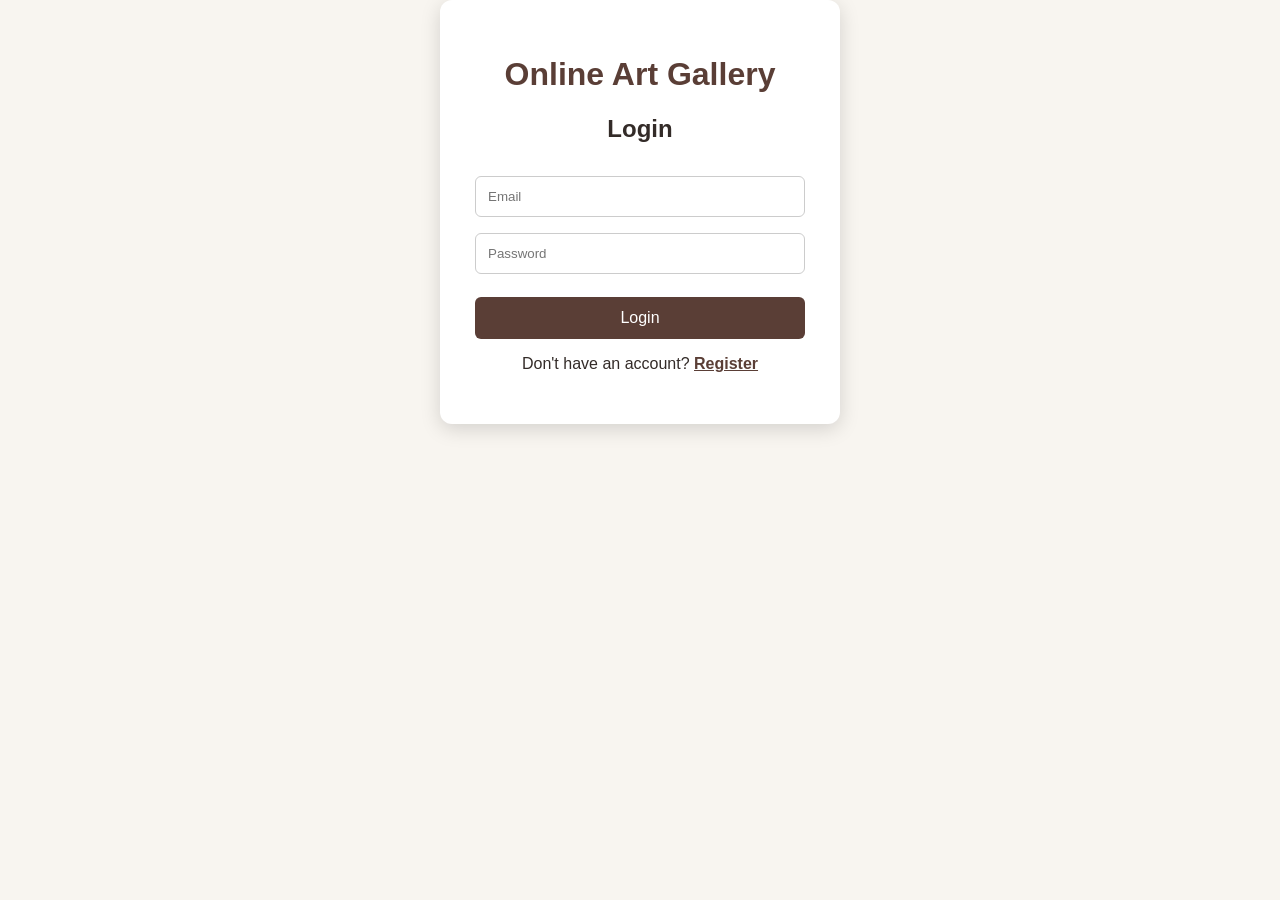
<file: artist-dashboard.html>
<!DOCTYPE html>
<html>
<head>
    <title>Artist Dashboard - ArtVista</title>
    <link rel="stylesheet" href="style.css">
</head>

<body>

<header>
    <div class="logo">ArtVista</div>

    <nav>
        <a href="index.html">Home</a>
        <a href="artwork.html">Manage Artworks</a>
        <a href="artists.html">Artists</a>
        <a href="#" onclick="logout()">Logout</a>
    </nav>
</header>

<div class="container">

    <h1>Artist Dashboard</h1>

    <p id="welcomeMessage"></p>

    <hr>

    <h2>Artist Options</h2>

    <button onclick="window.location.href='artwork.html'">
        Manage My Artworks
    </button>

    <button onclick="window.location.href='index.html'">
        View Main Gallery
    </button>

</div>

<script>

const loggedInUser =
    JSON.parse(localStorage.getItem("loggedInUser"));

if (!loggedInUser || loggedInUser.role !== "ARTIST") {

    window.location.href = "login.html";

} else {

    document.getElementById("welcomeMessage").innerText =
        "Welcome, " + loggedInUser.name + "!";
}

function logout() {

    localStorage.removeItem("loggedInUser");

    window.location.href = "login.html";
}

</script>

</body>
</html>
</file>
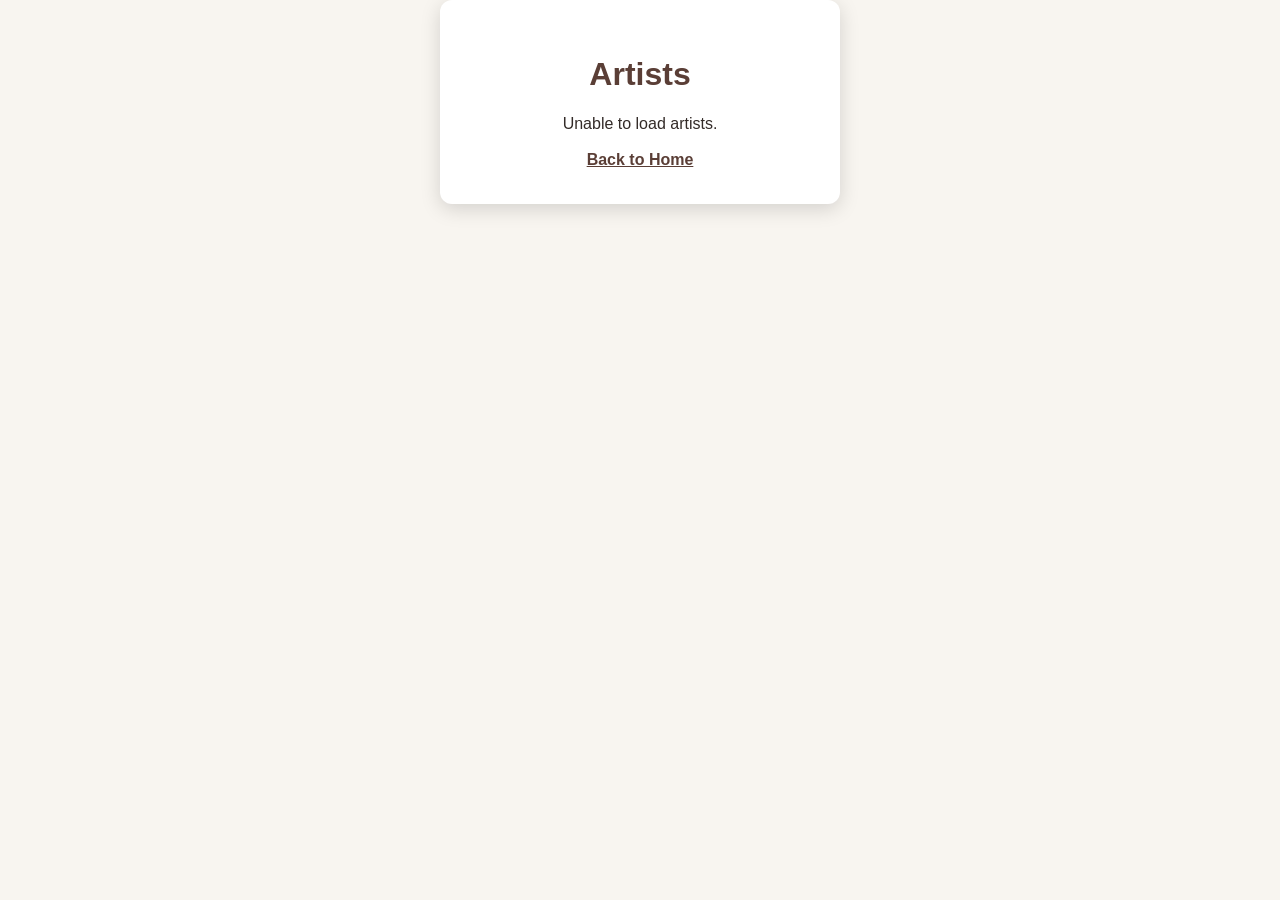
<file: artists.html>
<!DOCTYPE html>
<html>
<head>
    <title>Art Gallery - Artists</title>
    <link rel="stylesheet" href="style.css">
</head>
<body>

<div class="container">
    <h1>Artists</h1>

    <div id="artistsList">
        Loading artists...
    </div>

    <br>

    <a href="index.html">Back to Home</a>
</div>

<script>
    fetch("http://localhost:8080/api/artists")
        .then(response => response.json())
        .then(artists => {

            const artistsList = document.getElementById("artistsList");

            artistsList.innerHTML = "";

            if (artists.length === 0) {
                artistsList.innerHTML = "<p>No artists found.</p>";
                return;
            }

            artists.forEach(artist => {

                const artistDiv = document.createElement("div");

                artistDiv.innerHTML = `
                    <h2>${artist.name}</h2>
                    <p>${artist.bio}</p>
                    <p><strong>Email:</strong> ${artist.email}</p>
                    <hr>
                `;

                artistsList.appendChild(artistDiv);
            });
        })
        .catch(error => {
            console.error(error);
            document.getElementById("artistsList").innerText =
                "Unable to load artists.";
        });
</script>

</body>
</html>
</file>
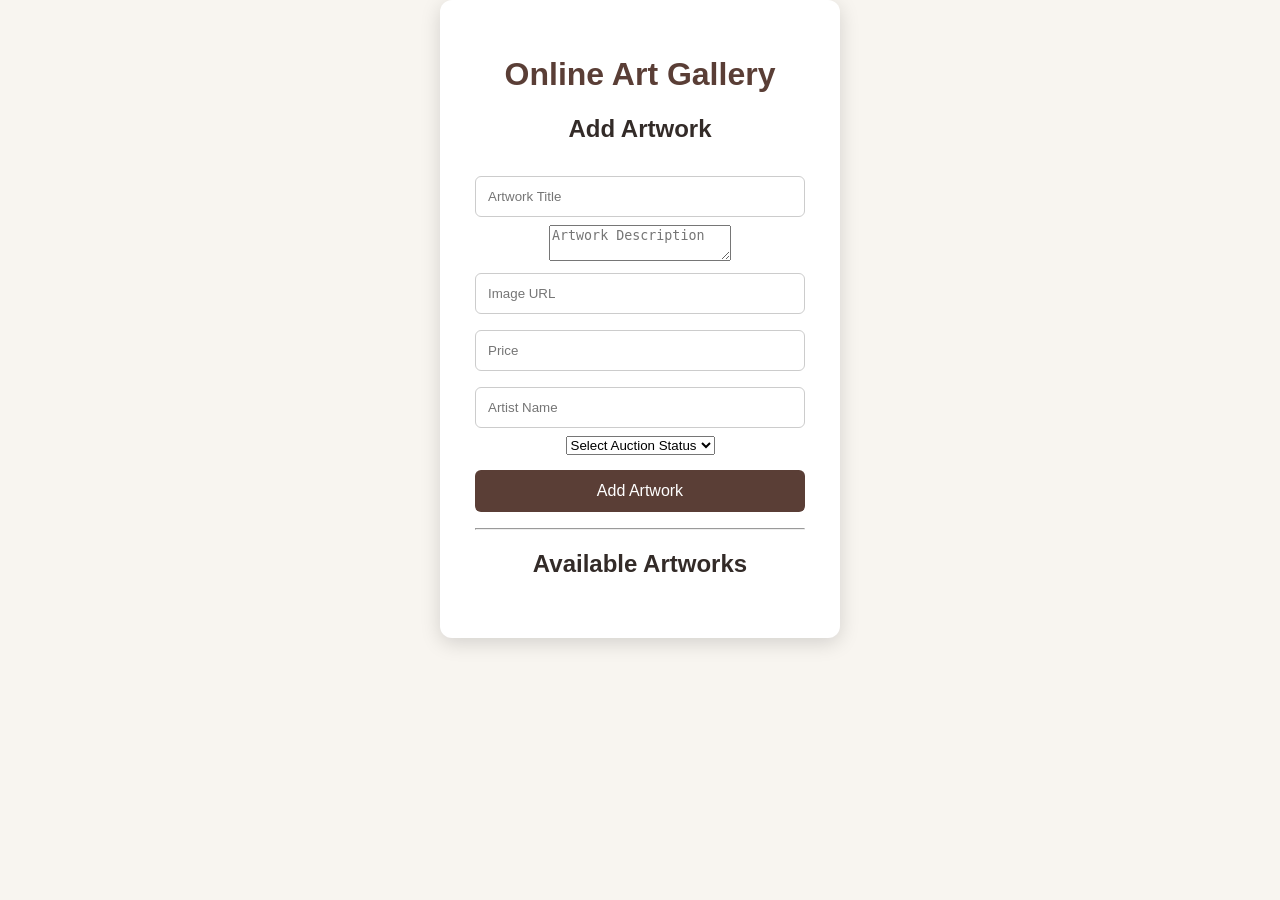
<file: artwork.html>
<!DOCTYPE html>
<html>
<head>
    <title>Online Art Gallery - Artworks</title>
    <link rel="stylesheet" href="style.css">
</head>

<body>

<div class="container">

    <h1>Online Art Gallery</h1>

    <h2>Add Artwork</h2>

    <form id="artworkForm">

        <input type="text" id="title"
               placeholder="Artwork Title" required>

        <textarea id="description"
                  placeholder="Artwork Description" required></textarea>

        <input type="text" id="imageUrl"
               placeholder="Image URL">

        <input type="number" id="price"
               placeholder="Price"
               step="0.01" required>

        <input type="text" id="artistName"
               placeholder="Artist Name" required>

        <select id="auctionStatus" required>
            <option value="">Select Auction Status</option>
            <option value="Available">Available</option>
            <option value="Upcoming">Upcoming</option>
            <option value="Sold">Sold</option>
        </select>

        <button type="submit">Add Artwork</button>

    </form>

    <p id="message"></p>

    <hr>

    <h2>Available Artworks</h2>

    <div id="artworkList"></div>

</div>

<script>

const API_URL = "http://localhost:8080/api/artworks";

document.getElementById("artworkForm").addEventListener("submit", function(event) {

    event.preventDefault();

    const artwork = {
        title: document.getElementById("title").value,
        description: document.getElementById("description").value,
        imageUrl: document.getElementById("imageUrl").value,
        price: parseFloat(document.getElementById("price").value),
        artistName: document.getElementById("artistName").value,
        auctionStatus: document.getElementById("auctionStatus").value
    };

    fetch(API_URL, {
        method: "POST",
        headers: {
            "Content-Type": "application/json"
        },
        body: JSON.stringify(artwork)
    })
    .then(response => response.json())
    .then(data => {

        document.getElementById("message").innerText =
            "Artwork added successfully!";

        document.getElementById("artworkForm").reset();

        loadArtworks();

    })
    .catch(error => {

        console.error(error);

        document.getElementById("message").innerText =
            "Failed to add artwork.";

    });

});


function loadArtworks() {

    fetch(API_URL)

        .then(response => response.json())

        .then(artworks => {

            const list = document.getElementById("artworkList");

            list.innerHTML = "";

            artworks.forEach(artwork => {

                const div = document.createElement("div");

                div.innerHTML = `
                    <h3>${artwork.title}</h3>

                    <p><strong>Artwork ID:</strong> ${artwork.id}</p>

                    <p><strong>Description:</strong>
                    ${artwork.description}</p>

                    <p><strong>Artist:</strong>
                    ${artwork.artistName}</p>

                    <p><strong>Price:</strong>
                    ₹${artwork.price}</p>

                    <p><strong>Auction Status:</strong>
                    ${artwork.auctionStatus || "Not specified"}</p>

                    ${
                        artwork.imageUrl
                        ? `<img src="${artwork.imageUrl}"
                                width="200"
                                alt="${artwork.title}">`
                        : ""
                    }

                    <hr>
                `;

                list.appendChild(div);

            });

        })

        .catch(error => {

            console.error(error);

        });
}

loadArtworks();

</script>

</body>
</html>
</file>
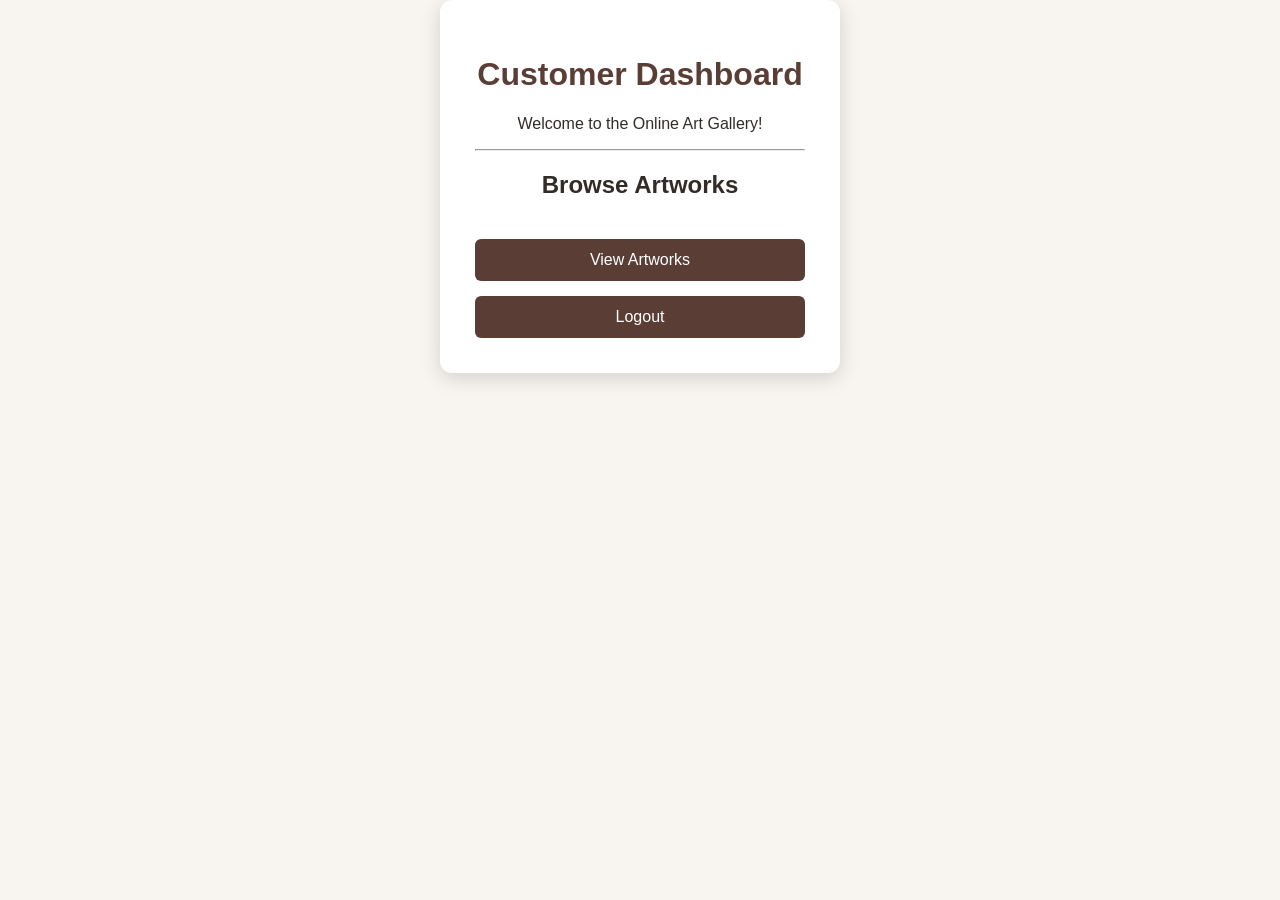
<file: customer-dashboard.html>
<!DOCTYPE html>
<html>
<head>
    <title>Customer Dashboard - Art Gallery</title>
    <link rel="stylesheet" href="style.css">
</head>

<body>

<div class="container">

    <h1>Customer Dashboard</h1>

    <p>Welcome to the Online Art Gallery!</p>

    <hr>

    <h2>Browse Artworks</h2>

    <button onclick="window.location.href='artwork.html'">
        View Artworks
    </button>

    <button onclick="logout()">
        Logout
    </button>

</div>

<script>
function logout() {
    localStorage.removeItem("loggedInUser");
    window.location.href = "login.html";
}
</script>

</body>
</html>
</file>
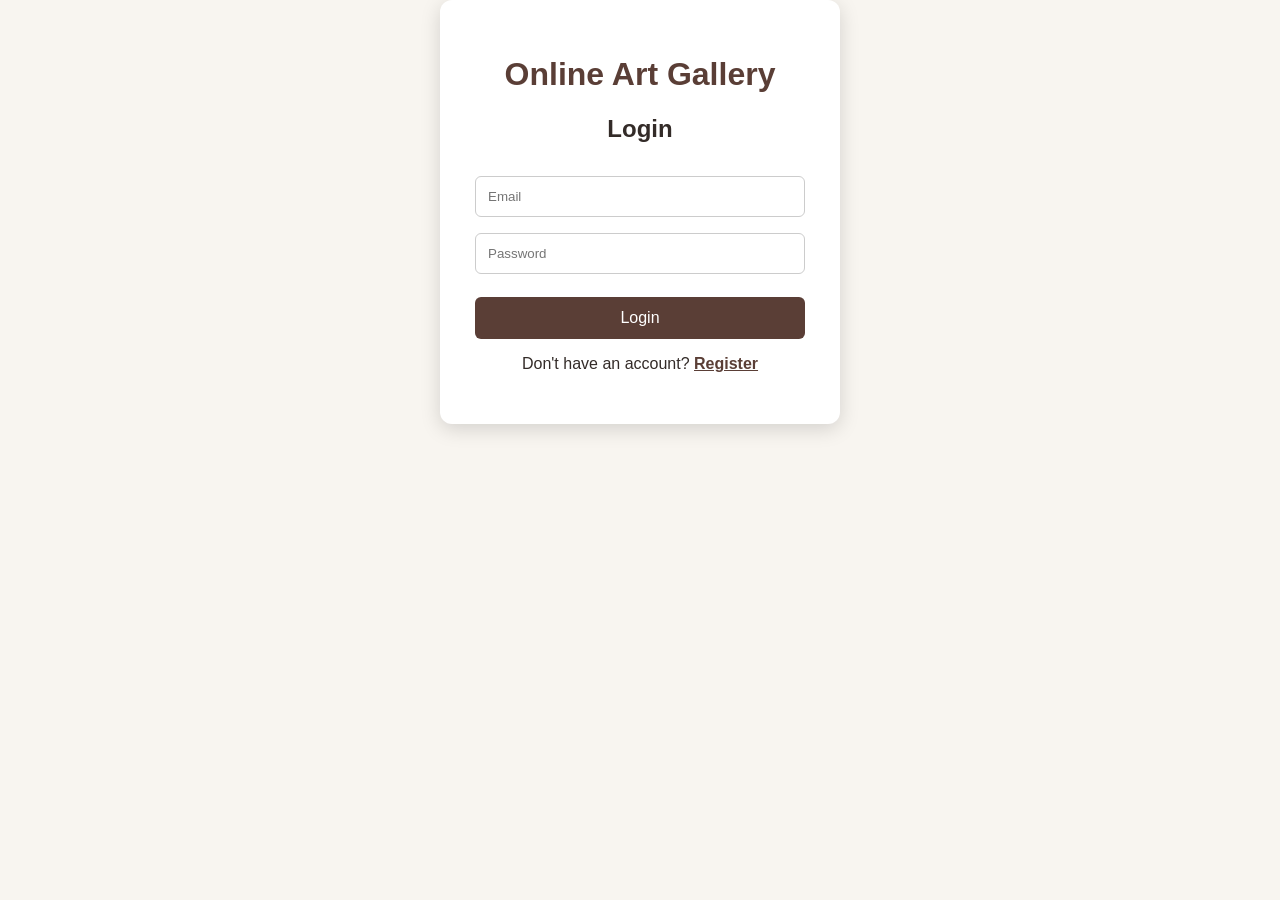
<file: login.html>
<!DOCTYPE html>
<html>
<head>
    <title>Art Gallery - Login</title>
    <link rel="stylesheet" href="style.css">
</head>
<body>

<div class="container">
    <h1>Online Art Gallery</h1>
    <h2>Login</h2>

    <form onsubmit="login(event)">
        <input type="email" id="loginEmail" placeholder="Email" required>
        <input type="password" id="loginPassword" placeholder="Password" required>

        <button type="submit">Login</button>
    </form>

    <p>Don't have an account?
        <a href="registration.html">Register</a>
    </p>

    <p id="loginMessage"></p>
</div>

<script>
async function login(event) {
    event.preventDefault();

    const email = document.getElementById("loginEmail").value;
    const password = document.getElementById("loginPassword").value;
    const message = document.getElementById("loginMessage");

    try {
        const response = await fetch("http://localhost:8080/api/auth/login", {
            method: "POST",
            headers: {
                "Content-Type": "application/json"
            },
            body: JSON.stringify({
                email: email,
                password: password
            })
        });

        const result = await response.text();

        if (result === "Login successful") {
            message.innerText = "Login successful!";
            window.location.href = "index.html";
        } else {
            message.innerText = "Invalid email or password";
        }

    } catch (error) {
        message.innerText = "Unable to connect to server";
    }
}
</script>

</body>
</html>
</file>
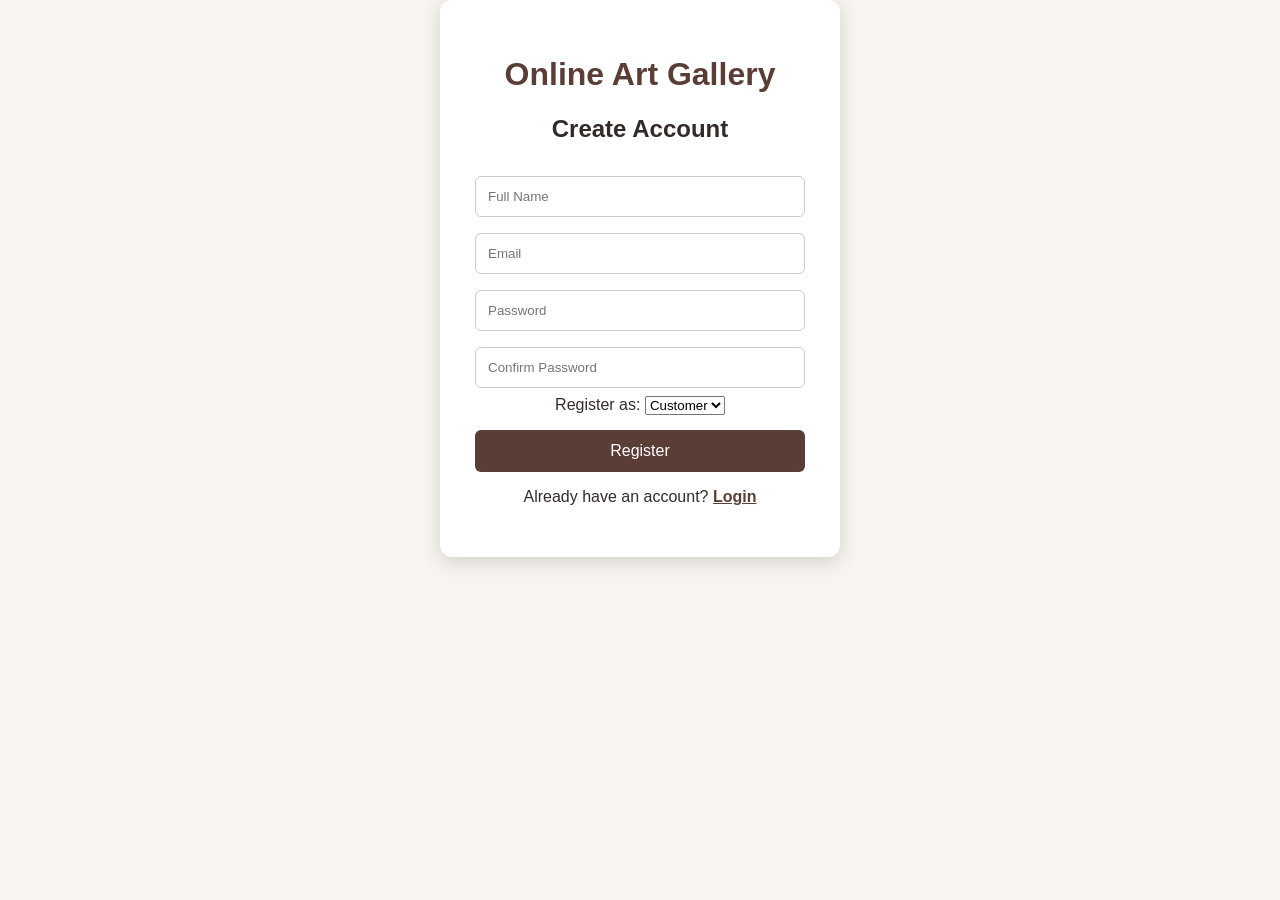
<file: registration.html>
<!DOCTYPE html>
<html>
<head>
    <title>Art Gallery - Register</title>
    <link rel="stylesheet" href="style.css">
</head>
<body>

<div class="container">
    <h1>Online Art Gallery</h1>
    <h2>Create Account</h2>

    <form onsubmit="register(event)">
        <input type="text" id="name" placeholder="Full Name" required>
        <input type="email" id="email" placeholder="Email" required>
        <input type="password" id="password" placeholder="Password" required>
        <input type="password" id="confirmPassword" placeholder="Confirm Password" required>
        <label for="role">Register as:</label>

         <select id="role" required>
           <option value="CUSTOMER">Customer</option>
           <option value="ARTIST">Artist</option>
        </select>
        <button type="submit">Register</button>
    </form>

    <p>Already have an account?
        <a href="login.html">Login</a>
    </p>

    <p id="message"></p>
</div>

<script src="script.js"></script>
</body>
</html>
</file>
<file: style.css>
* {
    box-sizing: border-box;
}

body {
    margin: 0;
    font-family: Arial, sans-serif;
    background: #f8f5f0;
    color: #332b28;
}

/* Login and Register */

.container {
    background: white;
    width: 400px;
    padding: 35px;
    border-radius: 12px;
    box-shadow: 0 5px 20px rgba(0, 0, 0, 0.15);
    text-align: center;
    margin: auto;
}

.container h1 {
    color: #5a3e36;
}

.container h2 {
    margin-bottom: 25px;
}

input {
    width: 100%;
    padding: 12px;
    margin: 8px 0;
    border: 1px solid #ccc;
    border-radius: 6px;
}

.container button {
    width: 100%;
    padding: 12px;
    margin-top: 15px;
    border: none;
    border-radius: 6px;
    background: #5a3e36;
    color: white;
    font-size: 16px;
    cursor: pointer;
}

.container button:hover {
    background: #3f2b25;
}

a {
    color: #5a3e36;
    font-weight: bold;
}

#message,
#loginMessage {
    margin-top: 15px;
}

/* Dashboard */

header {
    display: flex;
    justify-content: space-between;
    align-items: center;
    padding: 20px 60px;
    background: white;
}

.logo {
    font-size: 28px;
    font-weight: bold;
    color: #6b4f3f;
}

nav {
    display: flex;
    align-items: center;
}

nav a {
    margin-left: 25px;
    text-decoration: none;
    color: #332b28;
}

nav a:hover {
    color: #6b4f3f;
}

/* Hero */

.hero {
    min-height: 450px;
    display: flex;
    align-items: center;
    padding: 0 80px;
    background: #e8ddd2;
}

.hero h1 {
    font-size: 55px;
    margin: 0 0 15px;
}

.hero p {
    font-size: 18px;
    max-width: 500px;
    line-height: 1.6;
}

.hero button {
    background: #6b4f3f;
    color: white;
    border: none;
    padding: 12px 25px;
    border-radius: 6px;
    cursor: pointer;
}

/* Sections */

section {
    padding: 60px 70px;
}

section h2 {
    text-align: center;
    font-size: 32px;
    margin: 0 0 35px;
}

/* Cards */

.cards,
.artist-container,
.auction-container {
    display: flex;
    gap: 25px;
    justify-content: center;
    flex-wrap: wrap;
}

.card,
.artist,
.auction {
    background: white;
    width: 280px;
    padding: 20px;
    border-radius: 10px;
    box-shadow: 0 4px 15px rgba(0, 0, 0, 0.1);
}

.card img {
    width: 100%;
    height: 220px;
    object-fit: cover;
    border-radius: 8px;
}

.card h3,
.artist h3,
.auction h3 {
    color: #6b4f3f;
}

.artist {
    min-height: 150px;
}

.auction {
    border-top: 4px solid #6b4f3f;
}

.auction button {
    width: 100%;
    background: #6b4f3f;
    color: white;
    border: none;
    padding: 12px;
    border-radius: 6px;
    cursor: pointer;
}

/* Footer */

footer {
    text-align: center;
    padding: 25px;
    background: #332b28;
    color: white;
}
</file>
